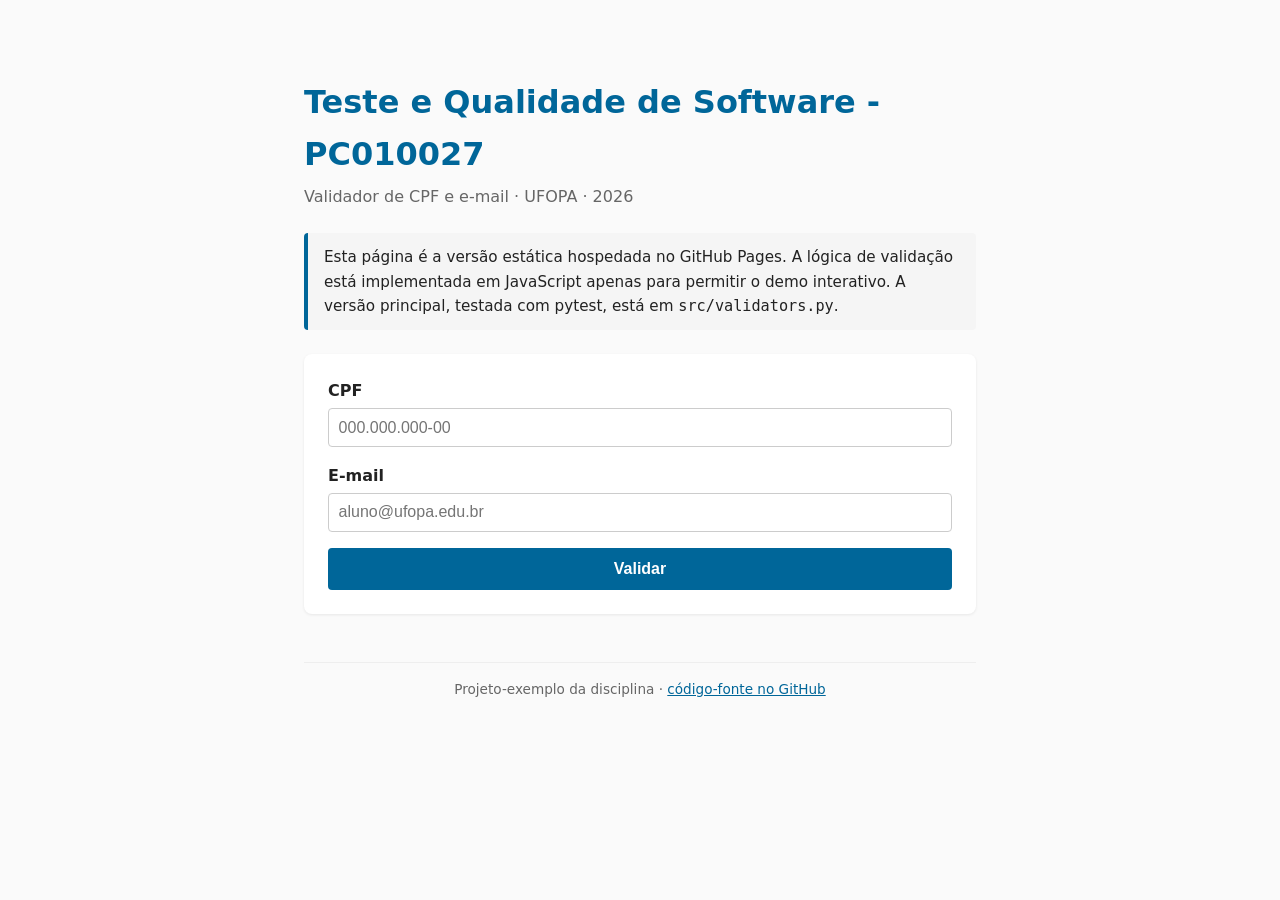
<file: docs/index.html>
<!DOCTYPE html>
<html lang="pt-br">

<head>
    <meta charset="UTF-8">
    <meta name="viewport" content="width=device-width, initial-scale=1.0">
    <title>TQS 2026 - Validador CPF/Email</title>
    <link rel="stylesheet" href="style.css">
</head>

<body>
    <header>
        <h1>Teste e Qualidade de Software - PC010027</h1>
        <p class="subtitulo">Validador de CPF e e-mail &middot; UFOPA &middot; 2026</p>
    </header>

    <div class="aviso">
        Esta página é a versão estática hospedada no GitHub Pages.
        A lógica de validação está implementada em JavaScript apenas para
        permitir o demo interativo. A versão principal, testada com pytest,
        está em <code>src/validators.py</code>.
    </div>

    <form id="formulario">
        <div>
            <label for="cpf">CPF</label>
            <input type="text" id="cpf" name="cpf" placeholder="000.000.000-00" required>
        </div>
        <div>
            <label for="email">E-mail</label>
            <input type="email" id="email" name="email" placeholder="aluno@ufopa.edu.br" required>
        </div>
        <button type="submit">Validar</button>
    </form>

    <div id="resultado"></div>

    <!-- TODO: substitua softuji pelo seu nome de usuário no GitHub -->
    <footer>
        Projeto-exemplo da disciplina &middot;
        <a href="https://github.com/softuji/tqs-2026">código-fonte no GitHub</a>
    </footer>

    <script type="module">
        import { validarCpf, validarEmail } from "./validators.js";

        document.getElementById("formulario").addEventListener("submit", (e) => {
            e.preventDefault();
            const cpf = document.getElementById("cpf").value;
            const email = document.getElementById("email").value;
            const cpfValido = validarCpf(cpf);
            const emailValido = validarEmail(email);
            const div = document.getElementById("resultado");
            div.innerHTML = `
                <div class="resultado ${cpfValido ? "valido" : "invalido"}">
                    CPF: ${cpfValido ? "válido" : "inválido"}
                </div>
                <div class="resultado ${emailValido ? "valido" : "invalido"}">
                    E-mail: ${emailValido ? "válido" : "inválido"}
                </div>
            `;
        });
    </script>
</body>

</html>
</file>
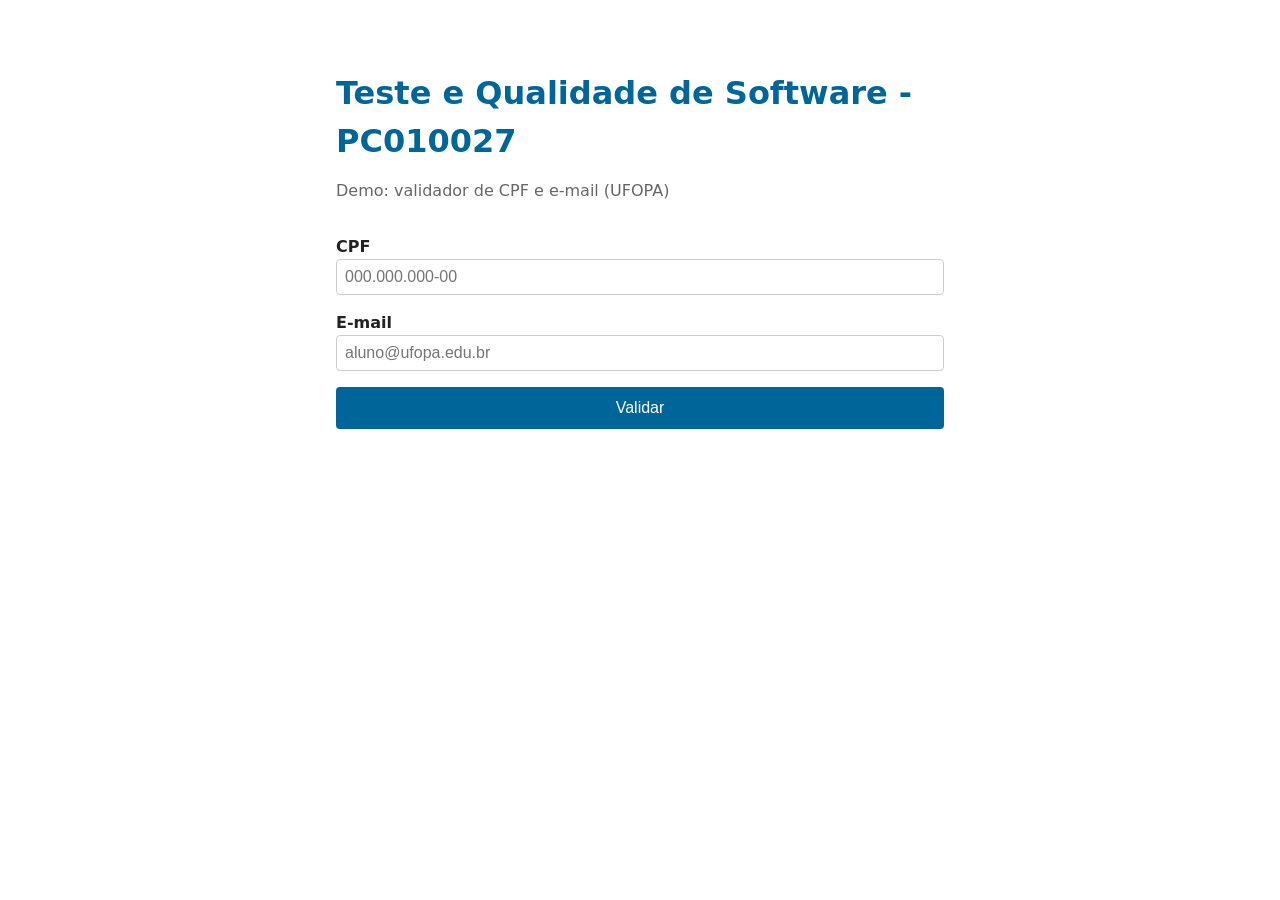
<file: src/templates/index.html>
<!DOCTYPE html>
<html lang="pt-br">
<head>
    <meta charset="UTF-8">
    <meta name="viewport" content="width=device-width, initial-scale=1.0">
    <title>TQS 2026 - Validador CPF/Email</title>
    <style>
        :root {
            --azul: #006699;
            --vermelho: #cc3300;
            --verde: #008040;
        }
        * { box-sizing: border-box; }
        body {
            font-family: system-ui, -apple-system, sans-serif;
            max-width: 640px;
            margin: 2rem auto;
            padding: 1rem;
            line-height: 1.5;
            color: #222;
        }
        h1 { color: var(--azul); }
        .subtitulo { color: #666; margin-top: -0.5rem; }
        form { display: grid; gap: 1rem; margin-top: 2rem; }
        label { font-weight: 600; }
        input {
            width: 100%;
            padding: 0.5rem;
            font-size: 1rem;
            border: 1px solid #ccc;
            border-radius: 4px;
        }
        button {
            padding: 0.75rem 1.5rem;
            font-size: 1rem;
            background: var(--azul);
            color: white;
            border: none;
            border-radius: 4px;
            cursor: pointer;
        }
        button:hover { background: #004d73; }
        .resultado { margin-top: 1.5rem; padding: 1rem; border-radius: 4px; }
        .valido { background: #e0f5e8; color: var(--verde); }
        .invalido { background: #fbe5e0; color: var(--vermelho); }
    </style>
</head>
<body>
    <h1>Teste e Qualidade de Software - PC010027</h1>
    <p class="subtitulo">Demo: validador de CPF e e-mail (UFOPA)</p>

    <form id="formulario">
        <div>
            <label for="cpf">CPF</label>
            <input type="text" id="cpf" name="cpf" placeholder="000.000.000-00" required>
        </div>
        <div>
            <label for="email">E-mail</label>
            <input type="email" id="email" name="email" placeholder="aluno@ufopa.edu.br" required>
        </div>
        <button type="submit">Validar</button>
    </form>

    <div id="resultado"></div>

    <script>
        document.getElementById("formulario").addEventListener("submit", async (e) => {
            e.preventDefault();
            const cpf = document.getElementById("cpf").value;
            const email = document.getElementById("email").value;
            const resposta = await fetch("/validar", {
                method: "POST",
                headers: { "Content-Type": "application/json" },
                body: JSON.stringify({ cpf, email }),
            });
            const dados = await resposta.json();
            const div = document.getElementById("resultado");
            div.innerHTML = `
                <div class="resultado ${dados.cpf_valido ? "valido" : "invalido"}">
                    CPF: ${dados.cpf_valido ? "válido" : "inválido"}
                </div>
                <div class="resultado ${dados.email_valido ? "valido" : "invalido"}">
                    E-mail: ${dados.email_valido ? "válido" : "inválido"}
                </div>
            `;
        });
    </script>
</body>
</html>
</file>
<file: docs/style.css>
:root {
    --azul: #006699;
    --azul-escuro: #004d73;
    --vermelho: #cc3300;
    --verde: #008040;
    --cinza-claro: #f5f5f5;
    --cinza-borda: #ccc;
}

* {
    box-sizing: border-box;
}

body {
    font-family: system-ui, -apple-system, "Segoe UI", Roboto, sans-serif;
    max-width: 720px;
    margin: 2rem auto;
    padding: 1.5rem;
    line-height: 1.6;
    color: #222;
    background: #fafafa;
}

header h1 {
    color: var(--azul);
    margin-bottom: 0.25rem;
}

.subtitulo {
    color: #666;
    margin-top: 0;
}

.aviso {
    background: var(--cinza-claro);
    border-left: 4px solid var(--azul);
    padding: 0.75rem 1rem;
    margin: 1.5rem 0;
    border-radius: 4px;
    font-size: 0.95rem;
}

form {
    display: grid;
    gap: 1rem;
    margin-top: 1.5rem;
    background: white;
    padding: 1.5rem;
    border-radius: 8px;
    box-shadow: 0 1px 3px rgba(0, 0, 0, 0.08);
}

label {
    font-weight: 600;
    display: block;
    margin-bottom: 0.25rem;
}

input {
    width: 100%;
    padding: 0.6rem;
    font-size: 1rem;
    border: 1px solid var(--cinza-borda);
    border-radius: 4px;
}

input:focus {
    outline: none;
    border-color: var(--azul);
    box-shadow: 0 0 0 2px rgba(0, 102, 153, 0.2);
}

button {
    padding: 0.75rem 1.5rem;
    font-size: 1rem;
    font-weight: 600;
    background: var(--azul);
    color: white;
    border: none;
    border-radius: 4px;
    cursor: pointer;
    transition: background 0.2s;
}

button:hover {
    background: var(--azul-escuro);
}

.resultado {
    margin-top: 0.75rem;
    padding: 0.75rem 1rem;
    border-radius: 4px;
    font-weight: 600;
}

.valido {
    background: #e0f5e8;
    color: var(--verde);
}

.invalido {
    background: #fbe5e0;
    color: var(--vermelho);
}

footer {
    margin-top: 3rem;
    padding-top: 1rem;
    border-top: 1px solid #eee;
    font-size: 0.85rem;
    color: #666;
    text-align: center;
}

footer a {
    color: var(--azul);
}
</file>
